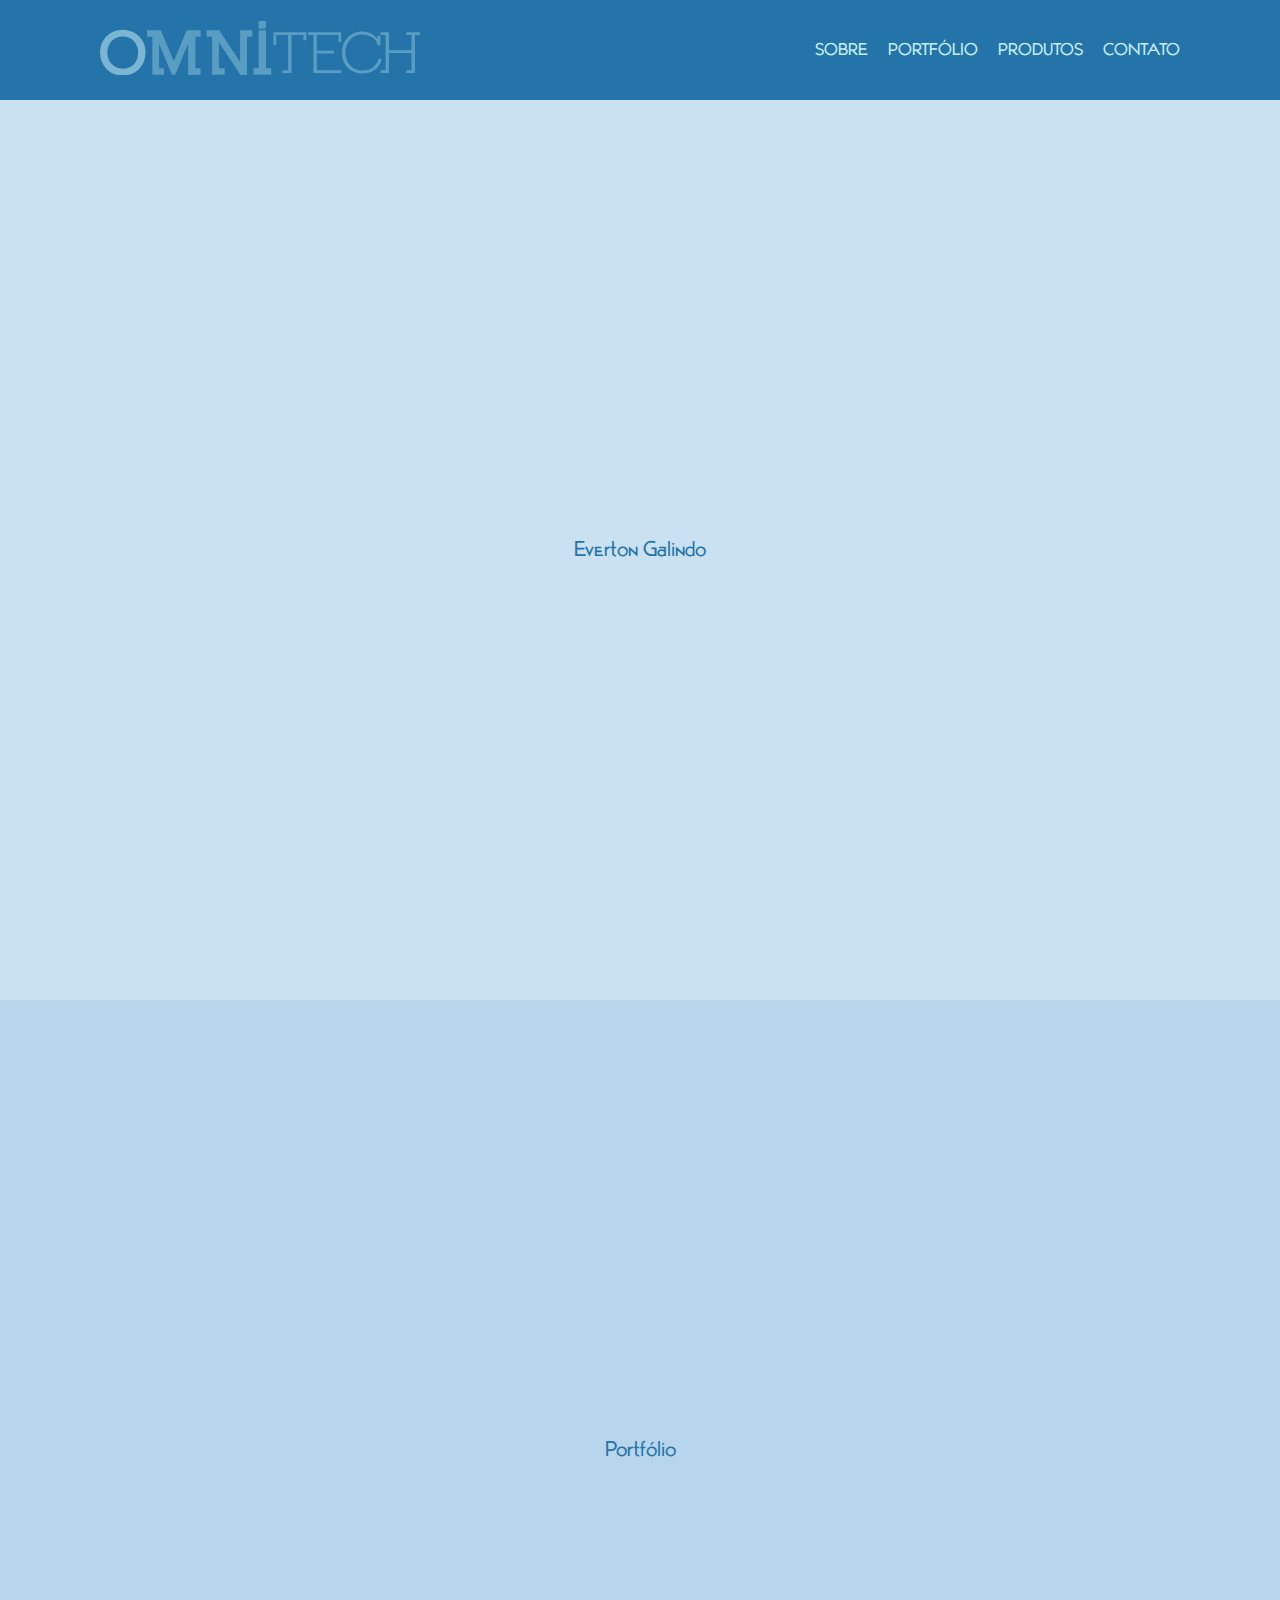
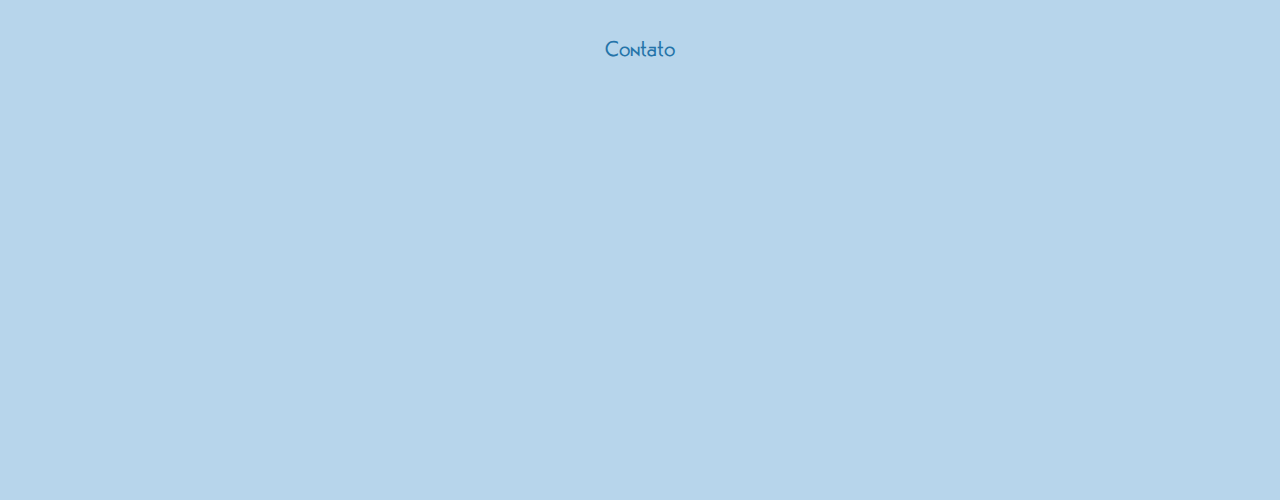
<file: HEADER ANIMADO/index.html>
<!DOCTYPE html>
<html lang="pt-br">
<head>
    <meta charset="utf-8">
    <meta name="viewport" content="width=device-width, initial-scale=1.0">
    <meta http-equiv="X-AU-Compatible" content="ie-edge">
    <link rel="stylesheet" href="assets/css/style.css">
    <title>Omnitech</title>
</head>
<body>
    <header class="max-header">
        <div class="container">
            <div class="logo max-logo">
                <svg xmlns="http://www.w3.org/2000/svg" viewBox="0 0 62.18 10.58">
   
                    <path d="M8.84 292.55q0-1.91-1.25-3.18-1.26-1.27-3.17-1.27-1.92 0-3.17 1.27T0 292.55q0 1.9 1.25 3.18Q2.5 297 4.42 297q1.91 0 3.17-1.27 1.25-1.27 1.25-3.18zm-1.42 0q0 1.37-.85 2.26-.84.87-2.15.87-1.3 0-2.15-.88-.85-.88-.85-2.25 0-1.38.85-2.25.85-.89 2.15-.89 1.31 0 2.15.88.85.9.85 2.26z"  transform="translate(0 -286.42)">
                        <animate
                            id="letterOAnimate"
                           attributeName="fill-opacity" 
                           from="0"
                           to="1"
                           dur="1s"
                           begin="0.2s"
                           fill="freeze"
                        />
                    </path>
                    <path d="M19.54 296.88v-1.27h-1v-6.12h1v-1.27h-2.7l-2.5 6.03-2.53-6.03H9.13v1.27h1.04v7.4h2.27v-1.28h-.96v-4.79l2.49 6.06h.63l2.52-6.05V296.9z"  transform="translate(0 -286.42)">
                        <animate
                        id="letterOAnimate"
                           attributeName="fill-opacity" 
                           from="0"
                           to="1"
                           dur="1s"
                           begin="letterOAnimate.begin + 0.2s"
                           fill="freeze"
                        />
                    </path>
                    <path d="M29.59 289.5v-1.28h-2.36v6.15q-.81-1.26-1.63-2.45l-1.17-1.75q-.59-.9-1.25-1.95H20.7v1.27h1.08v7.4h2.44v-1.28H23.1v-5.04l4.25 6.42h1.2v-7.5z"  transform="translate(0 -286.42)">
                        <animate
                        id="letterOAnimate"
                           attributeName="fill-opacity" 
                           from="0"
                           to="1"
                           dur="1s"
                           begin="letterOAnimate.begin + 0.2s"
                           fill="freeze"
                        />
                    </path>
                    <path d="M32.24 287.9v-1.48h-1.42v1.49zm1.03 8.98v-1.27h-1.02V288.22h-1.42v7.4h-1v1.26z"  transform="translate(0 -286.42)">
                        <animate
                        id="letterOAnimate"
                           attributeName="fill-opacity" 
                           from="0"
                           to="1"
                           dur="1s"
                           begin="letterOAnimate.begin + 0.2s"
                           fill="freeze"
                        />
                    </path>
                    <path d="M40.08 290.16v-1.56H33.7v2.5h.55v-1.98h2.31V296h-1.1v.52h1.76v-7.39h2.32v1.04z"  transform="translate(0 -286.42)">
                        <animate
                        id="letterOAnimate"
                           attributeName="fill-opacity" 
                           from="0"
                           to="1"
                           dur="1s"
                           begin="letterOAnimate.begin + 0.2s"
                           fill="freeze"
                        />
                    </path>
                    <path d="M46.87 296.51v-.52h-4.74v-3.27h3.33v-.52h-3.33v-3.08h4.2v1.4h.53v-1.92h-6.42v.52h1.03V296.51z"  transform="translate(0 -286.42)">
                        <animate
                        id="letterOAnimate"
                           attributeName="fill-opacity" 
                           from="0"
                           to="1"
                           dur="1s"
                           begin="letterOAnimate.begin + 0.2s"
                           fill="freeze"
                        />
                    </path>
                    <path d="m54.8 293.93-.55-.31q-.47 1.28-1.29 1.88-.8.56-1.91.56-1.48 0-2.41-1-.95-1-.95-2.51 0-1.54.94-2.53.92-.98 2.37-.98 1.02 0 1.9.56.84.53 1.04 1.53h.56v-1.83h-.55v.59q-.59-.76-1.37-1.08-.81-.34-1.56-.34-1.76 0-2.88 1.14-1.11 1.13-1.11 2.94 0 1.83 1.11 2.96 1.1 1.12 2.9 1.12 1.25 0 2.23-.63.97-.63 1.52-2.07z" transform="translate(0 -286.42)">
                        <animate
                        id="letterOAnimate"
                           attributeName="fill-opacity" 
                           from="0"
                           to="1"
                           dur="1s"
                           begin="letterOAnimate.begin + 0.2s"
                           fill="freeze"
                        />
                    </path>
                    <path d="M62.18 289.12v-.52H59.5v.52h1.04v3h-4.39v-3.52h-1.64v.52h.98V296h-.97v.52h1.63v-3.88h4.39v3.36h-1.03v.52h1.69V289.12z"  transform="translate(0 -286.42)">
                        <animate
                        id="letterOAnimate"
                           attributeName="fill-opacity" 
                           from="0"
                           to="1"
                           dur="1s"
                           begin="letterOAnimate.begin + 0.2s"
                           fill="freeze"
                        />
                    </path>
                
                </svg>
            </div>
            <div class="menu">
                <div class="hamburguer max-hamburguer "></div>
            </div>
            <nav class="nav-bar max-nav">
                <ul>
                    <li><a href="#sobre">Sobre</a></li>
                    <li><a href="#portfolio">Portfólio</a></li>
                    <li><a href="#produtor">Produtos</a></li>
                    <li><a href="#contato">Contato</a></li>
                </ul>
            </nav>
        </div>
    </header>
    <section class="ghost"></section>
    <main>
        <section id="sobre">Everton Galindo</section>
        <section id="portfolio">Portfólio</section>
        <section id="produtor">Produtos</section>
        <section id="contato">Contato</section>
    </main>
    <script type="text/javascript" src="assets/scripts/script.js"></script>
</body>


</html>
</file>
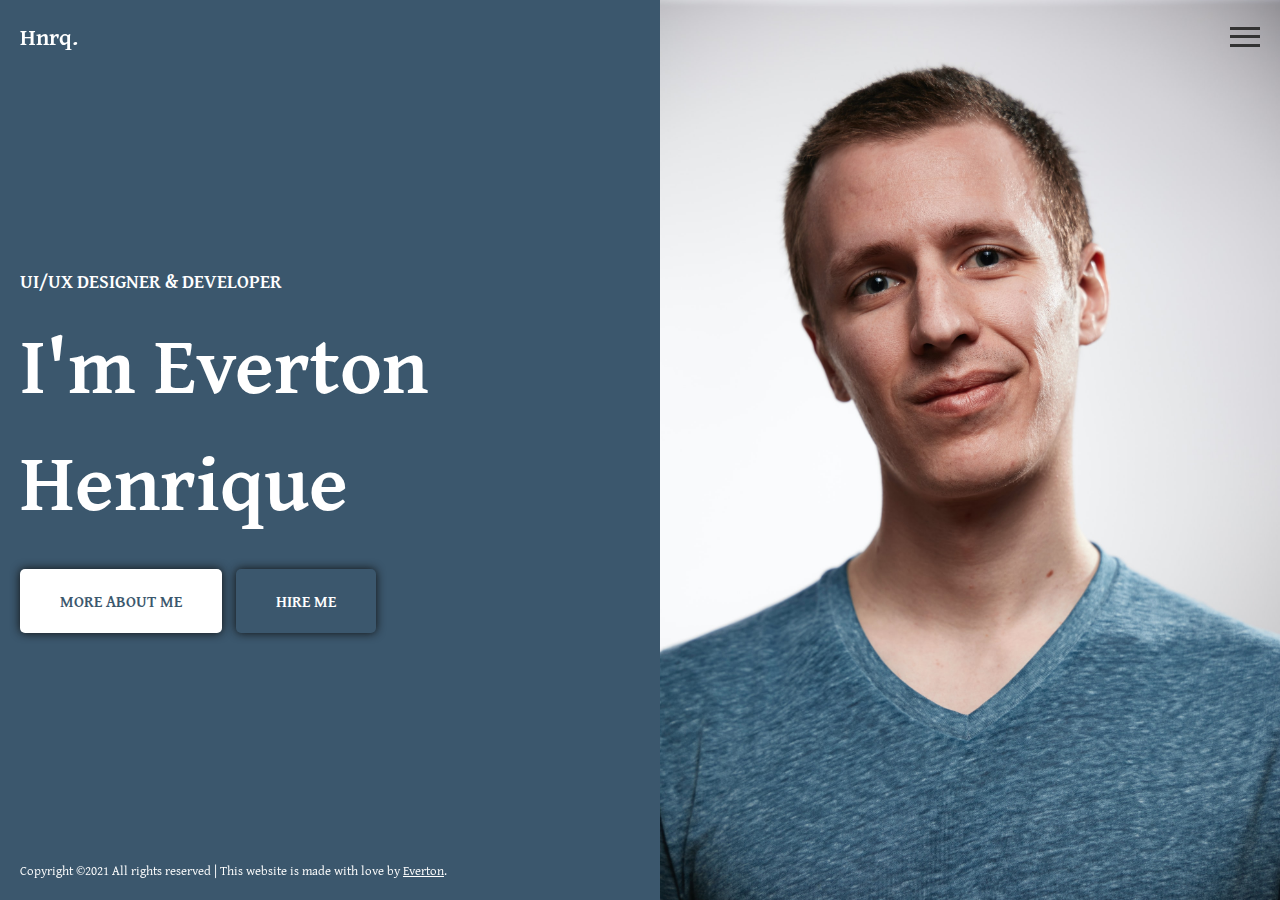
<file: Html-CSS3/index.html>
<!DOCTYPE html>
<html lang="en">
<head>
    <meta charset="UTF-8">
    <meta http-equiv="X-UA-Compatible" content="IE=edge">
    <meta name="viewport" content="width=device-width, initial-scale=1.0">
    <title>Everton Henrique</title>
    <link href="https://fonts.googleapis.com/css2?family=Gentium+Plus:wght@400;700&display=swap" rel="stylesheet">
    <link href="assets/css/style.css" rel="stylesheet" />
</head>
<body>
    <header>
        <div class="logo">Hnrq.</div>
        <div class="menu">
            <div class="menu-line"></div>
            <div class="menu-line"></div>
            <div class="menu-line"></div>
        </div>
    </header>
    <section class="container">
        <div class="leftside">
            <div class="info">
                <div class="profession">UI/UX Designer & Developer</div>
                <div class="name">I'm Everton Henrique</div>
                <div class="buttons">
                    <a href="">More About Me</a>
                    <a href="" class="light">Hire Me</a>
                </div>
            </div>
        </div>
        <div class="rightside"></div>
    </section>
    <footer>
        Copyright ©2021 All rights reserved | This website is made with love by <a href="#">Everton</a>.
    </footer>
</body>
</html>
</file>
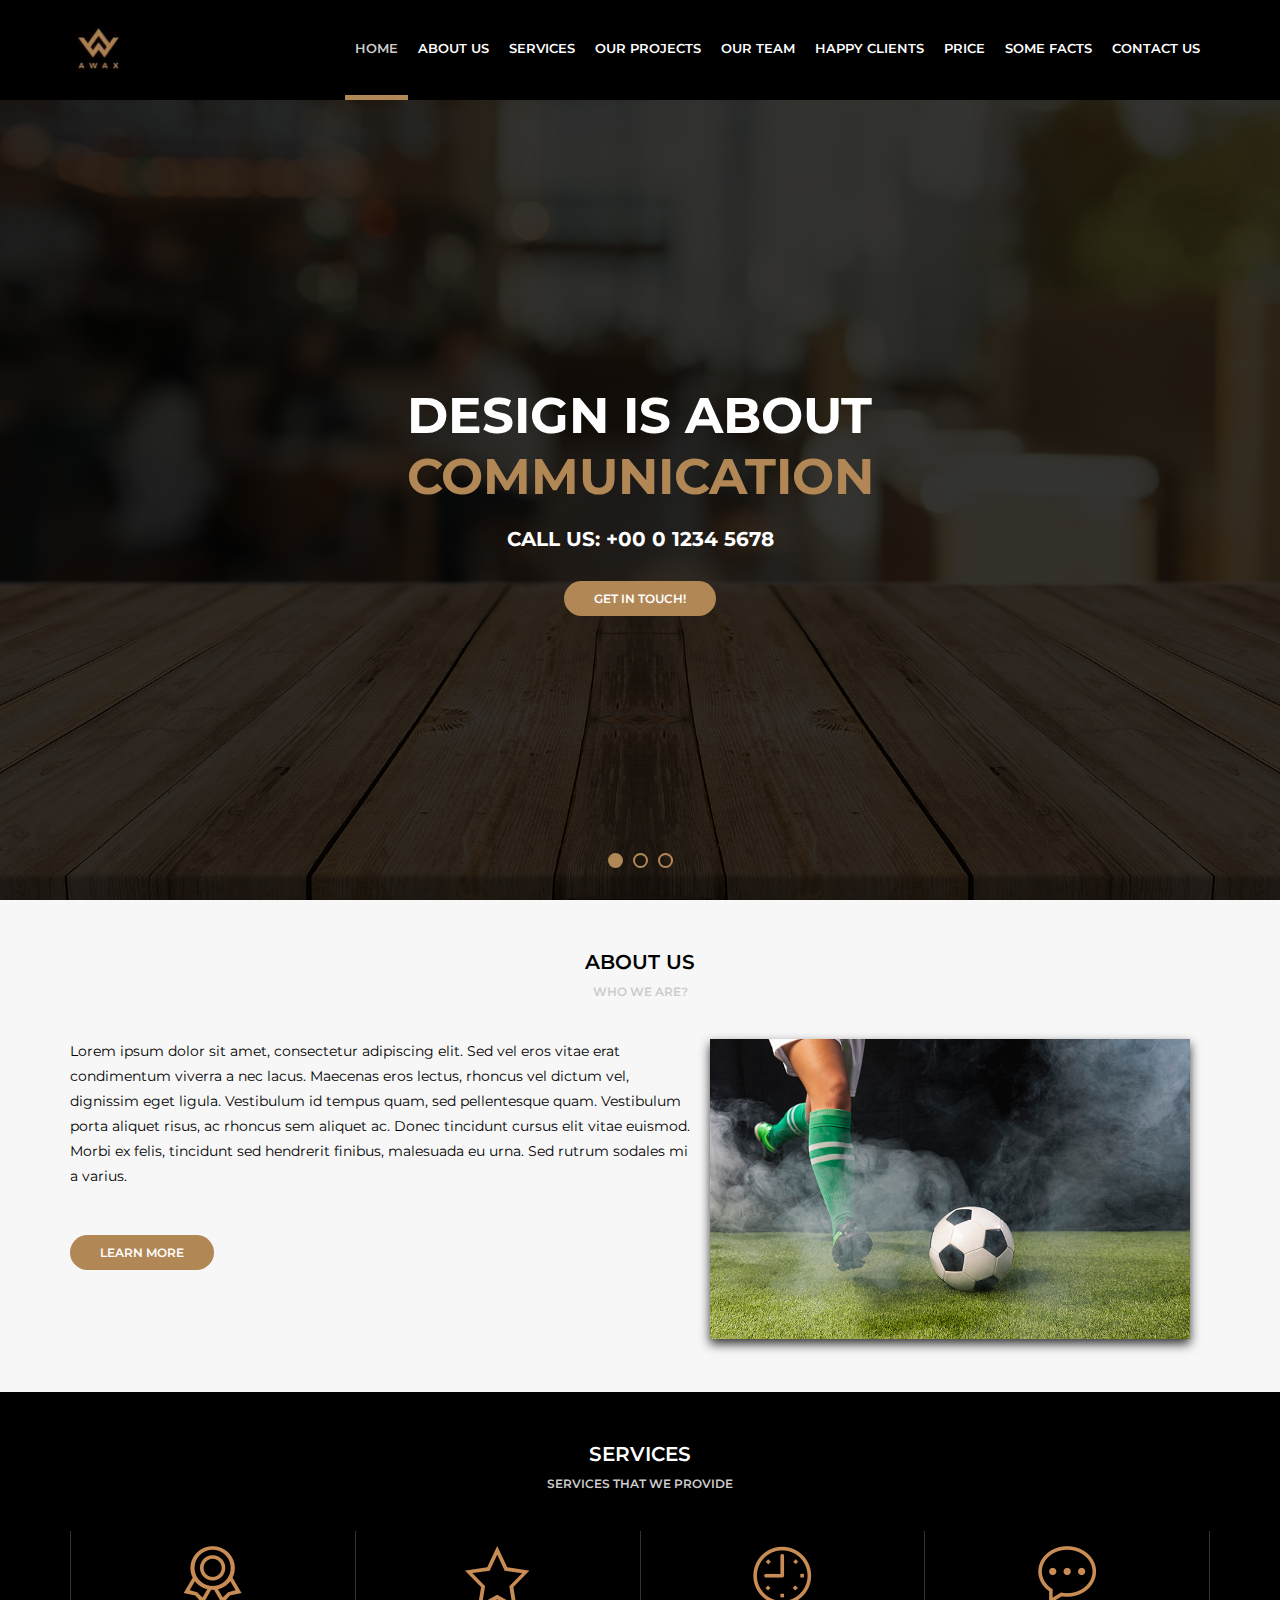
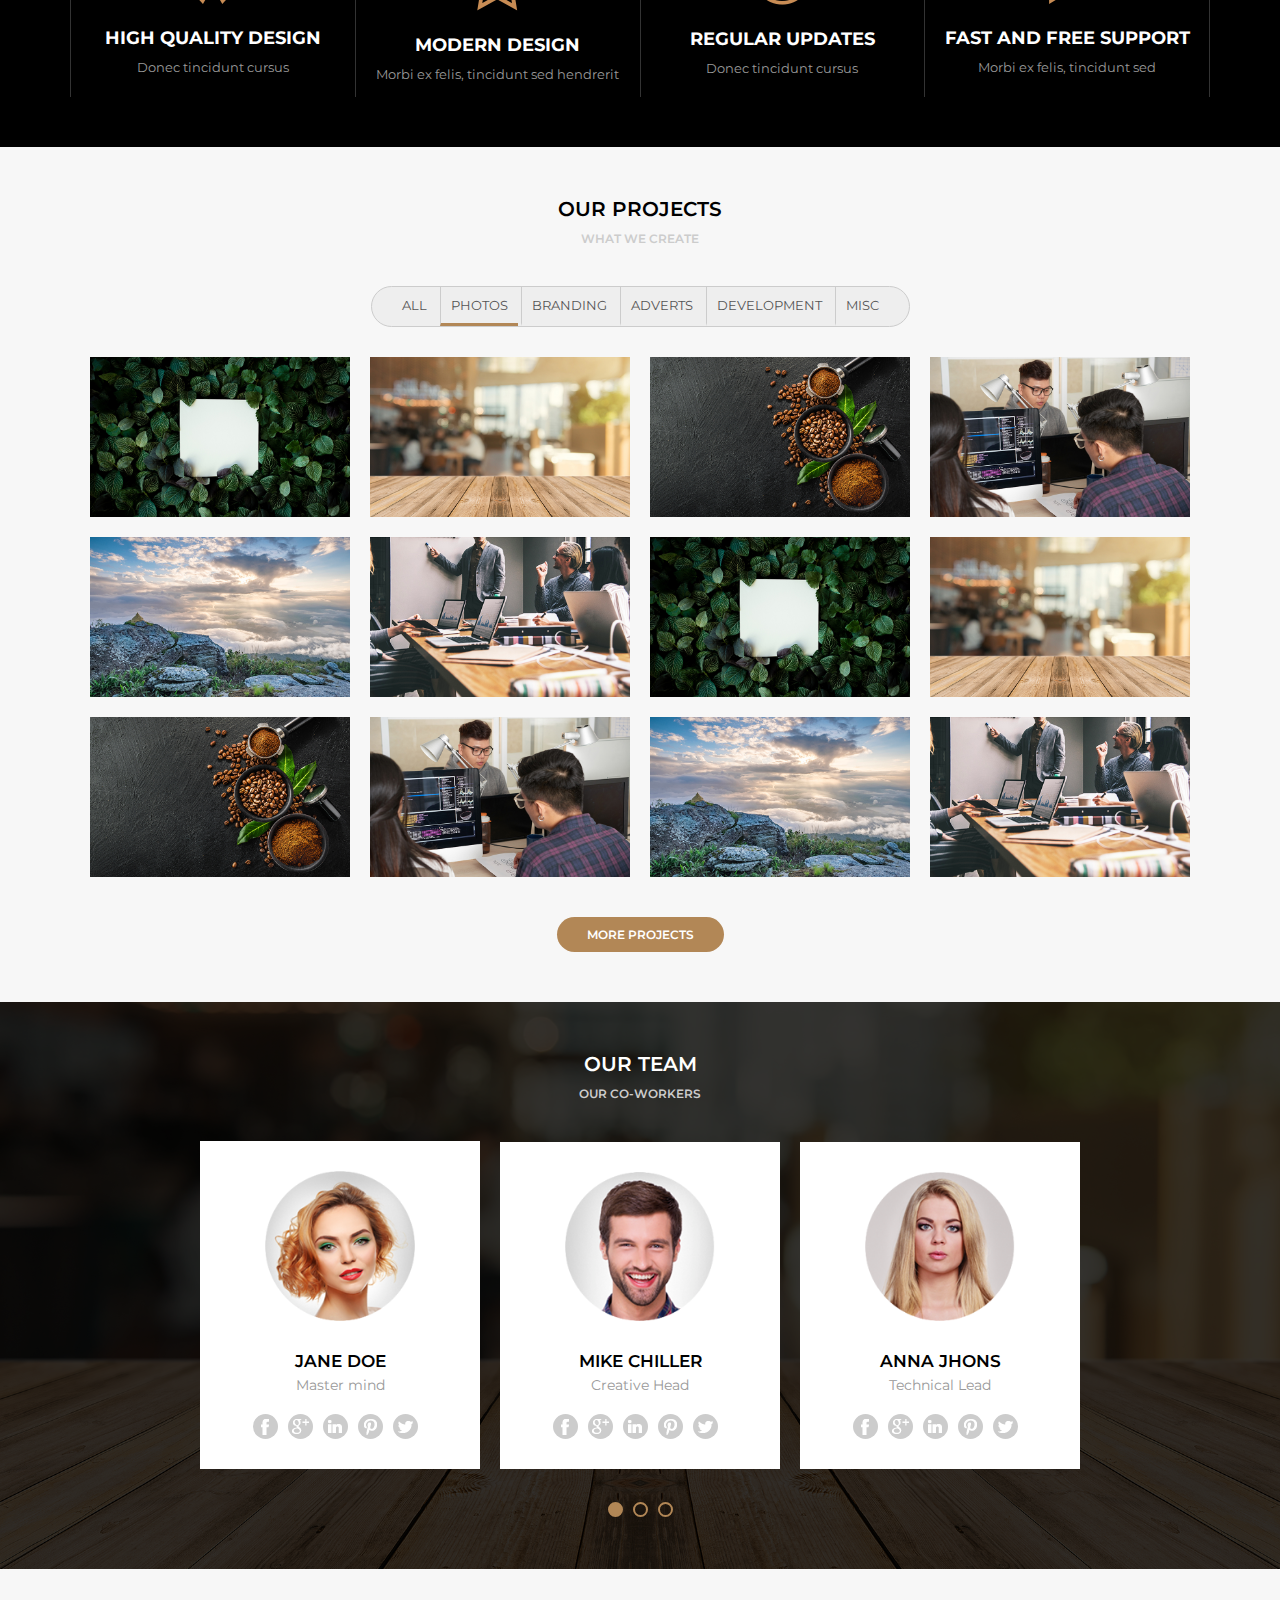
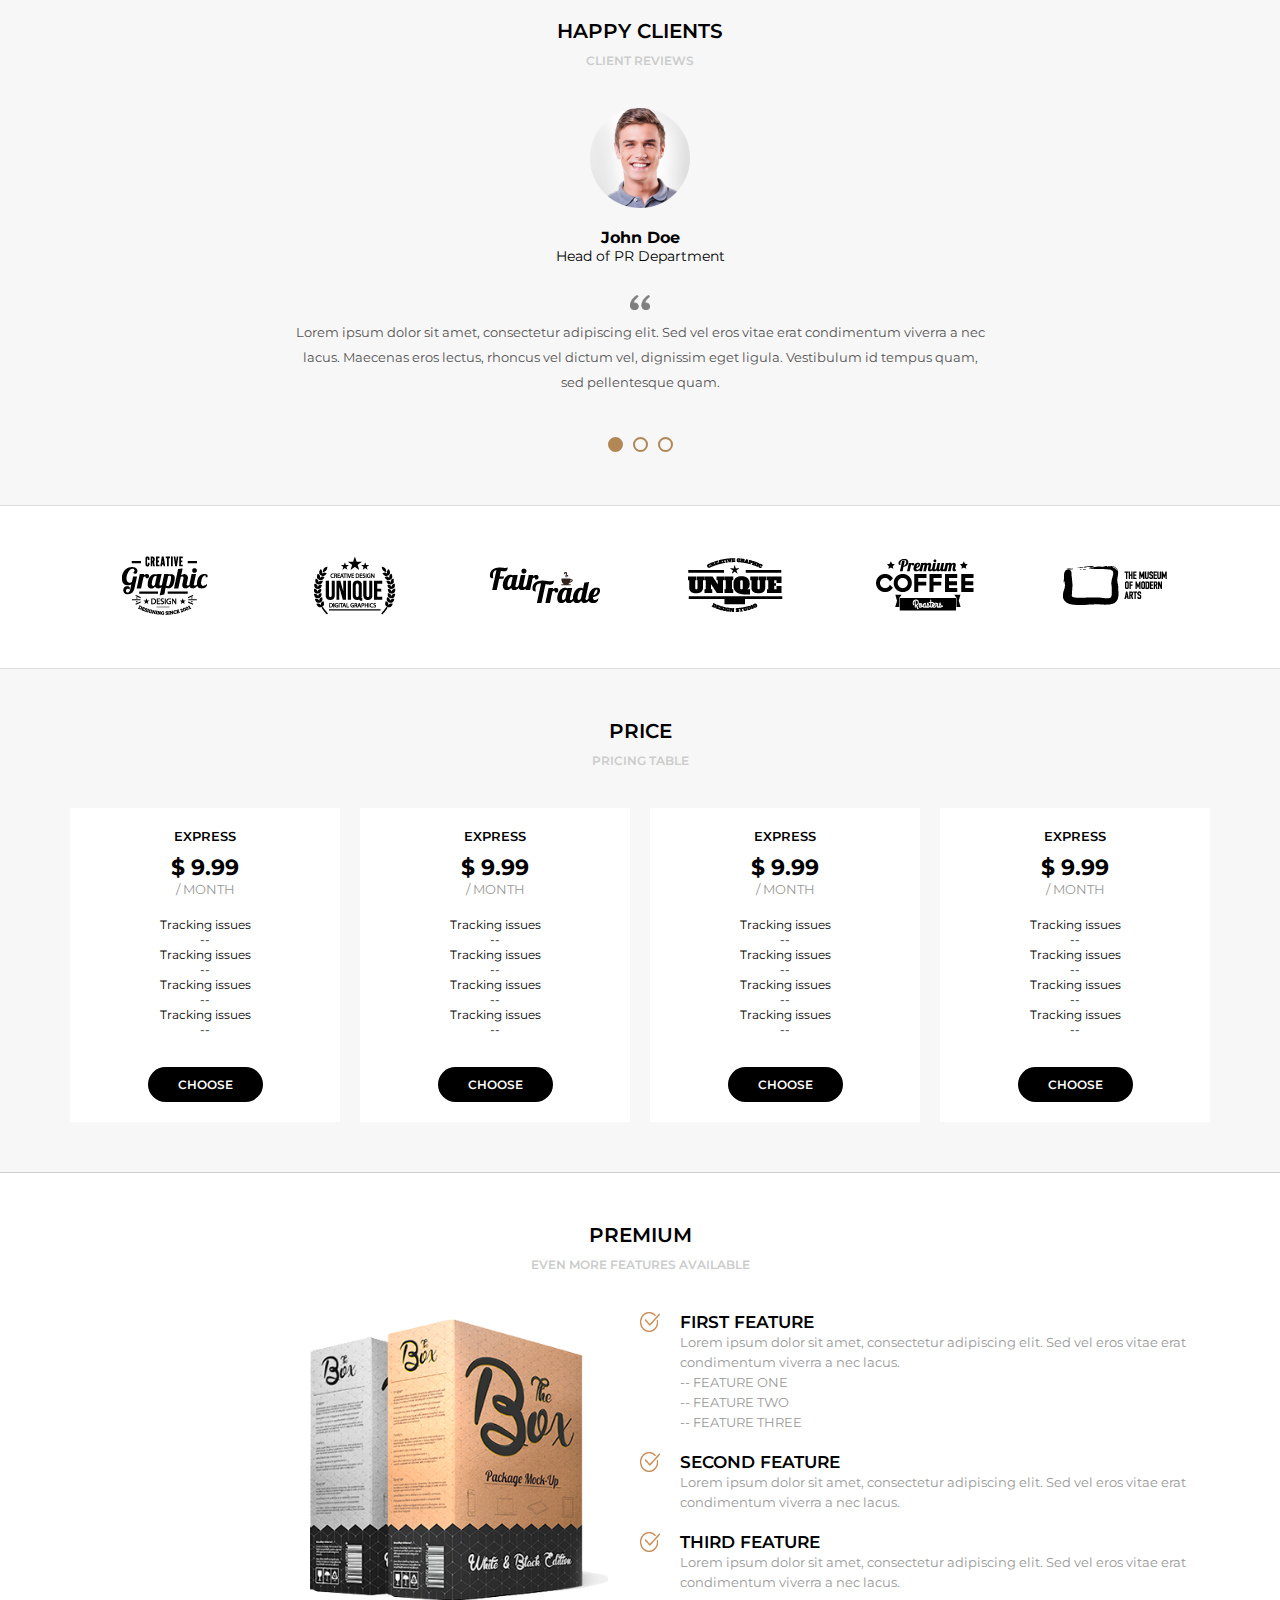
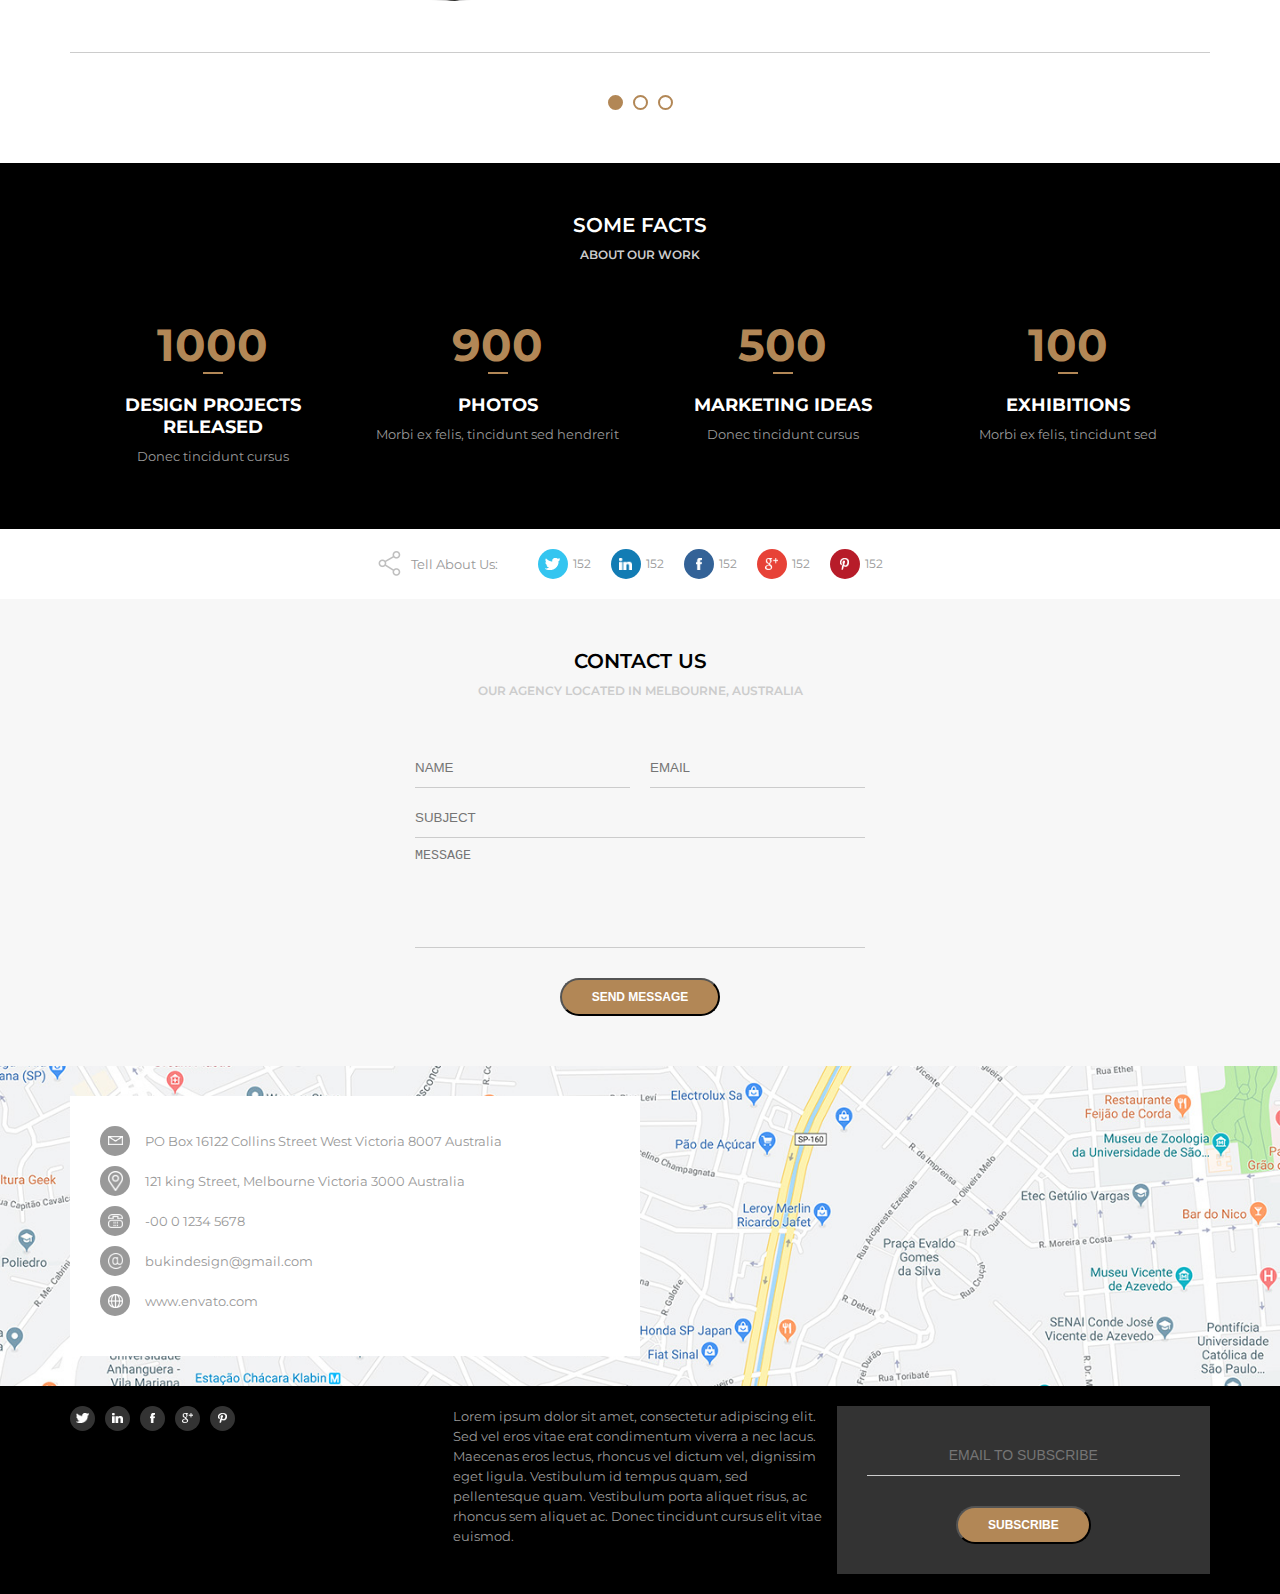
<file: Html-CSS3/projeto AWAX/home.html>
<!DOCTYPE html>
<html>
<head>
    <meta charset="UTF-8" />
    <title> Project - Awax</title>
    <meta name="viewport" content="width=device-width,minimum-scale=1,initial-scale=1" />
    <link href="https://fonts.googleapis.com/css?family=Montserrat:300,400,600,700&display=swap" rel="stylesheet" />
    <link rel="stylesheet" type="text/css" href="assets/css/style.css" />
</head>
<body>
<header>
    <div class="header">
        <div class="logo">
            <img src="assets/images/logo-awax.png" alt="">
        </div>
        <div class="menu">
            <img class="menu-opener" src="assets/images/menu.png" />
            <nav>
                <ul>
                    <li class="active"><a href="">Home</a></li>
                    <li><a href="">About us</a></li>
                    <li><a href="">Services</a></li>
                    <li><a href="">Our Projects</a></li>
                    <li><a href="">Our Team</a></li>
                    <li><a href="">Happy Clients</a></li>
                    <li><a href="">Price</a></li>
                    <li><a href="">Some Facts</a></li>
                    <li><a href="">Contact Us</a></li>
                </ul>
            </nav>
        </div>
    </div>
</header>
<main>
    <section class="banner">
        <div class="sliders" style="margin-left:0;">
            <div class="slide">
                <div class="slidearea">
                    <h1>Design is about<br/><span>Communication</span></h1>
                    <h2>Call Us: +00 0 1234 5678</h2>
                    <a href="" class="button">Get in touch!</a>
                </div>
            </div><div class="slide">
                <div class="slidearea">
                    <h1>Design is about<br/><span>Teste</span></h1>
                    <h2>Call Us: +00 0 1234 5678</h2>
                    <a href="" class="button">Get in touch!</a>
                </div>
            </div><div class="slide">
                <div class="slidearea">
                    <h1>Design is about<br/><span>Algo</span></h1>
                    <h2>Call Us: +00 0 1234 5678</h2>
                    <a href="" class="button">Get in touch!</a>
                </div>
            </div>
        </div>
        <div class="sliders-pointers">
            <div class="pointer active"></div>
            <div class="pointer"></div>
            <div class="pointer"></div>
        </div>
    </section>

    <section class="default light">
        <div class="section-title">About us</div>
        <div class="section-desc">Who we are?</div>
        <div class="section-body">
            <div class="section-aboutus">
                <div class="section-aboutus--left">
                    <p>Lorem ipsum dolor sit amet, consectetur adipiscing elit. Sed vel eros vitae erat condimentum viverra a nec lacus. Maecenas eros lectus, rhoncus vel dictum vel, dignissim eget ligula. Vestibulum id tempus quam, sed pellentesque quam. Vestibulum porta aliquet risus, ac rhoncus sem aliquet ac. Donec tincidunt cursus elit vitae euismod. Morbi ex felis, tincidunt sed hendrerit finibus, malesuada eu urna. Sed rutrum sodales mi a varius.</p>
                    <br/>
                    <a href="" class="button">Learn More</a>
                </div>
                <div class="section-aboutus--right">
                    <img src="media/foto9.jpg" />
                </div>
            </div>
        </div>
    </section>

    <section class="default dark">
        <div class="section-title">Services</div>
        <div class="section-desc">Services that we provide</div>
        <div class="section-body">
            <div class="section-services">
                <div class="section-service">
                    <img src="assets/images/medalha.png" />
                    <h4>High Quality Design</h4>
                    <p>Donec tincidunt cursus</p>
                </div>
                <div class="section-service">
                    <img src="assets/images/estrela.png" />
                    <h4>Modern Design</h4>
                    <p>Morbi ex felis, tincidunt sed hendrerit</p>
                </div>
                <div class="section-service">
                    <img src="assets/images/relogio.png" />
                    <h4>Regular Updates</h4>
                    <p>Donec tincidunt cursus</p>
                </div>
                <div class="section-service">
                    <img src="assets/images/balao.png" />
                    <h4>Fast and free support</h4>
                    <p>Morbi ex felis, tincidunt sed</p>
                </div>
            </div>
        </div>
    </section>

    <section class="default light">
        <div class="section-title">Our Projects</div>
        <div class="section-desc">What we create</div>
        <div class="section-body">
            <div class="section-projects">
                <div class="section-projects--filters">
                    <ul>
                        <li>All</li>
                        <li class="active">Photos</li>
                        <li>Branding</li>
                        <li>Adverts</li>
                        <li>Development</li>
                        <li>Misc</li>
                    </ul>
                </div>
                <div class="section-projects--photos">
                    <div class="section-projects--photo">
                        <div class="section-projects--photoarea">
                            <div class="section-projects--photoinfo">
                                <h5>ABOUT</h5>
                                <p>Vestibulum porta aliquet risus</p>
                            </div>
                            <img src="media/foto1.jpg" />
                        </div>
                    </div>
                    <div class="section-projects--photo">
                        <div class="section-projects--photoarea">
                            <div class="section-projects--photoinfo">
                                <h5>ABOUT</h5>
                                <p>Vestibulum porta aliquet risus</p>
                            </div>
                            <img src="media/foto2.jpg" />
                        </div>
                    </div>
                    <div class="section-projects--photo">
                        <div class="section-projects--photoarea">
                            <div class="section-projects--photoinfo">
                                <h5>ABOUT</h5>
                                <p>Vestibulum porta aliquet risus</p>
                            </div>
                            <img src="media/foto3.jpg" />
                        </div>
                    </div>
                    <div class="section-projects--photo">
                        <div class="section-projects--photoarea">
                            <div class="section-projects--photoinfo">
                                <h5>ABOUT</h5>
                                <p>Vestibulum porta aliquet risus</p>
                            </div>
                            <img src="media/foto4.jpg" />
                        </div>
                    </div>
                    <div class="section-projects--photo">
                        <div class="section-projects--photoarea">
                            <div class="section-projects--photoinfo">
                                <h5>ABOUT</h5>
                                <p>Vestibulum porta aliquet risus</p>
                            </div>
                            <img src="media/foto5.jpg" />
                        </div>
                    </div>
                    <div class="section-projects--photo">
                        <div class="section-projects--photoarea">
                            <div class="section-projects--photoinfo">
                                <h5>ABOUT</h5>
                                <p>Vestibulum porta aliquet risus</p>
                            </div>
                            <img src="media/foto6.jpg" />
                        </div>
                    </div>
                    <div class="section-projects--photo">
                        <div class="section-projects--photoarea">
                            <div class="section-projects--photoinfo">
                                <h5>ABOUT</h5>
                                <p>Vestibulum porta aliquet risus</p>
                            </div>
                            <img src="media/foto1.jpg" />
                        </div>
                    </div>
                    <div class="section-projects--photo">
                        <div class="section-projects--photoarea">
                            <div class="section-projects--photoinfo">
                                <h5>ABOUT</h5>
                                <p>Vestibulum porta aliquet risus</p>
                            </div>
                            <img src="media/foto2.jpg" />
                        </div>
                    </div>
                    <div class="section-projects--photo">
                        <div class="section-projects--photoarea">
                            <div class="section-projects--photoinfo">
                                <h5>ABOUT</h5>
                                <p>Vestibulum porta aliquet risus</p>
                            </div>
                            <img src="media/foto3.jpg" />
                        </div>
                    </div>
                    <div class="section-projects--photo">
                        <div class="section-projects--photoarea">
                            <div class="section-projects--photoinfo">
                                <h5>ABOUT</h5>
                                <p>Vestibulum porta aliquet risus</p>
                            </div>
                            <img src="media/foto4.jpg" />
                        </div>
                    </div>
                    <div class="section-projects--photo">
                        <div class="section-projects--photoarea">
                            <div class="section-projects--photoinfo">
                                <h5>ABOUT</h5>
                                <p>Vestibulum porta aliquet risus</p>
                            </div>
                            <img src="media/foto5.jpg" />
                        </div>
                    </div>
                    <div class="section-projects--photo">
                        <div class="section-projects--photoarea">
                            <div class="section-projects--photoinfo">
                                <h5>ABOUT</h5>
                                <p>Vestibulum porta aliquet risus</p>
                            </div>
                            <img src="media/foto6.jpg" />
                        </div>
                    </div>
                </div>

                <a href="" class="button">More Projects</a>
            </div>
        </div>
    </section>

    <section class="default dark bg-team">
        <div class="section-team-area">
            <div class="section-title">Our Team</div>
            <div class="section-desc">Our Co-Workers</div>
            <div class="section-body">
                <div class="section-team">
                    <div class="sliders" style="margin-left:0;">
                        <div class="slide">
                            <div class="slidearea">
                                <img class="section-team--avatar" src="media/mulher1.png" />
                                <div class="section-team--name">Jane Doe</div>
                                <div class="section-team--role">Master mind</div>
                                <div class="section-team--social">
                                        <a href=""><img src="assets/images/facebook.png" /></a>
                                        <a href=""><img src="assets/images/googleplus.png" /></a>
                                        <a href=""><img src="assets/images/linkedin.png" /></a>
                                        <a href=""><img src="assets/images/pinterest.png" /></a>
                                        <a href=""><img src="assets/images/twitter.png" /></a>
                                </div>
                            </div>
                        </div><div class="slide">
                            <div class="slidearea">
                                <img class="section-team--avatar" src="media/homem1.png" />
                                <div class="section-team--name">Mike Chiller</div>
                                <div class="section-team--role">Creative Head</div>
                                <div class="section-team--social">
                                        <a href=""><img src="assets/images/facebook.png" /></a>
                                        <a href=""><img src="assets/images/googleplus.png" /></a>
                                        <a href=""><img src="assets/images/linkedin.png" /></a>
                                        <a href=""><img src="assets/images/pinterest.png" /></a>
                                        <a href=""><img src="assets/images/twitter.png" /></a>
                                </div>
                            </div>
                        </div><div class="slide">
                            <div class="slidearea">
                                <img class="section-team--avatar" src="media/mulher2.png" />
                                <div class="section-team--name">Anna Jhons</div>
                                <div class="section-team--role">Technical Lead</div>
                                <div class="section-team--social">
                                        <a href=""><img src="assets/images/facebook.png" /></a>
                                        <a href=""><img src="assets/images/googleplus.png" /></a>
                                        <a href=""><img src="assets/images/linkedin.png" /></a>
                                        <a href=""><img src="assets/images/pinterest.png" /></a>
                                        <a href=""><img src="assets/images/twitter.png" /></a>
                                </div>
                            </div>
                        </div><div class="slide">
                            <div class="slidearea">
                                <img class="section-team--avatar" src="media/mulher1.png" />
                                <div class="section-team--name">Jane Doe</div>
                                <div class="section-team--role">Master mind</div>
                                <div class="section-team--social">
                                        <a href=""><img src="assets/images/facebook.png" /></a>
                                        <a href=""><img src="assets/images/googleplus.png" /></a>
                                        <a href=""><img src="assets/images/linkedin.png" /></a>
                                        <a href=""><img src="assets/images/pinterest.png" /></a>
                                        <a href=""><img src="assets/images/twitter.png" /></a>
                                </div>
                            </div>
                        </div>
                    </div>
                </div>
                <div class="sliders-pointers">
                    <div class="pointer active"></div>
                    <div class="pointer"></div>
                    <div class="pointer"></div>
                </div>
            </div>
        </div>
    </section>

    <section class="default light testimonials">
        <div class="section-title">Happy Clients</div>
        <div class="section-desc">Client Reviews</div>
        <div class="section-body">
            <div class="section-testimonials">
                <div class="sliders" style="margin-left:0;">
                    <div class="slide">
                        <div class="slidearea">
                            <img class="section-testimonials--avatar" src="media/homem2.png" />
                            <div class="section-testimonials--name">John Doe</div>
                            <div class="section-testimonials--role">Head of PR Department</div>
                            <img class="section-testimonials--quoteimg" src="assets/images/quote.png" />
                            <div class="section-testimonials--quote">Lorem ipsum dolor sit amet, consectetur adipiscing elit. Sed vel eros vitae erat condimentum viverra a nec lacus. Maecenas eros lectus, rhoncus vel dictum vel, dignissim eget ligula. Vestibulum id tempus quam, sed pellentesque quam.</div>
                        </div>
                    </div><div class="slide">
                        <div class="slidearea">
                            <img class="section-testimonials--avatar" src="media/homem2.png" />
                            <div class="section-testimonials--name">John Doe</div>
                            <div class="section-testimonials--role">Head of PR Department</div>
                            <img class="section-testimonials--quoteimg" src="assets/images/quote.png" />
                            <div class="section-testimonials--quote">Lorem ipsum dolor sit amet, consectetur adipiscing elit. Sed vel eros vitae erat condimentum viverra a nec lacus. Maecenas eros lectus, rhoncus vel dictum vel, dignissim eget ligula. Vestibulum id tempus quam, sed pellentesque quam.</div>
                        </div>
                    </div><div class="slide">
                        <div class="slidearea">
                            <img class="section-testimonials--avatar" src="media/homem2.png" />
                            <div class="section-testimonials--name">John Doe</div>
                            <div class="section-testimonials--role">Head of PR Department</div>
                            <img class="section-testimonials--quoteimg" src="assets/images/quote.png" />
                            <div class="section-testimonials--quote">Lorem ipsum dolor sit amet, consectetur adipiscing elit. Sed vel eros vitae erat condimentum viverra a nec lacus. Maecenas eros lectus, rhoncus vel dictum vel, dignissim eget ligula. Vestibulum id tempus quam, sed pellentesque quam.</div>
                        </div>
                    </div>
                </div>
                <div class="sliders-pointers">
                    <div class="pointer active"></div>
                    <div class="pointer"></div>
                    <div class="pointer"></div>
                </div>
            </div>
        </div>
    </section>

    <section class="default section-companies">
        <div class="section-body">
            <div class="section-companies--area">
                <div class="section-company">
                    <img src="media/empresa1.png" />
                </div>
                <div class="section-company">
                    <img src="media/empresa2.png" />
                </div>
                <div class="section-company">
                    <img src="media/empresa3.png" />
                </div>
                <div class="section-company">
                    <img src="media/empresa4.png" />
                </div>
                <div class="section-company">
                    <img src="media/empresa5.png" />
                </div>
                <div class="section-company">
                    <img src="media/empresa6.png" />
                </div>
            </div>
        </div>
    </section>

    <section class="default light">
        <div class="section-title">Price</div>
        <div class="section-desc">Pricing Table</div>
        <div class="section-body">
            <div class="section-price">
                    <div class="section-price--item">
                        <div class="section-price--item-name">Express</div>
                        <div class="section-price--item-money">$ 9.99</div>
                        <div class="section-price--item-period">/ month</div>
                        <div class="section-price--item-point">Tracking issues<br/>--</div>
                        <div class="section-price--item-point">Tracking issues<br/>--</div>
                        <div class="section-price--item-point">Tracking issues<br/>--</div>
                        <div class="section-price--item-point">Tracking issues<br/>--</div>
                        <a href="" class="button button--dark">Choose</a>
                    </div>
                    <div class="section-price--item">
                        <div class="section-price--item-name">Express</div>
                        <div class="section-price--item-money">$ 9.99</div>
                        <div class="section-price--item-period">/ month</div>
                        <div class="section-price--item-point">Tracking issues<br/>--</div>
                        <div class="section-price--item-point">Tracking issues<br/>--</div>
                        <div class="section-price--item-point">Tracking issues<br/>--</div>
                        <div class="section-price--item-point">Tracking issues<br/>--</div>
                        <a href="" class="button button--dark">Choose</a>
                    </div>
                    <div class="section-price--item">
                        <div class="section-price--item-name">Express</div>
                        <div class="section-price--item-money">$ 9.99</div>
                        <div class="section-price--item-period">/ month</div>
                        <div class="section-price--item-point">Tracking issues<br/>--</div>
                        <div class="section-price--item-point">Tracking issues<br/>--</div>
                        <div class="section-price--item-point">Tracking issues<br/>--</div>
                        <div class="section-price--item-point">Tracking issues<br/>--</div>
                        <a href="" class="button button--dark">Choose</a>
                    </div>
                    <div class="section-price--item">
                        <div class="section-price--item-name">Express</div>
                        <div class="section-price--item-money">$ 9.99</div>
                        <div class="section-price--item-period">/ month</div>
                        <div class="section-price--item-point">Tracking issues<br/>--</div>
                        <div class="section-price--item-point">Tracking issues<br/>--</div>
                        <div class="section-price--item-point">Tracking issues<br/>--</div>
                        <div class="section-price--item-point">Tracking issues<br/>--</div>
                        <a href="" class="button button--dark">Choose</a>
                    </div>
            </div>
        </div>
    </section>

    <section class="default light premium">
        <div class="section-title">Premium</div>
        <div class="section-desc">Even More Features Available</div>
        <div class="section-body">
            <div class="section-premium">
                <div class="sliders" style="margin-left:0;">
                    <div class="slide">
                        <div class="slidearea">
                            <div class="section-premium--left">
                                <img src="media/livros.png" />
                            </div>
                            <div class="section-premium--right">
                                    <div class="section-premium--item">
                                        <img src="assets/images/check.png" />
                                        <div>
                                            <h4>FIRST FEATURE</h4>
                                            Lorem ipsum dolor sit amet, consectetur adipiscing elit. Sed vel eros vitae erat condimentum viverra a nec lacus.<br/>
                                            -- FEATURE ONE<br/>
                                            -- FEATURE TWO<br/>
                                            -- FEATURE THREE
                                        </div>
                                    </div>
                                    <div class="section-premium--item">
                                        <img src="assets/images/check.png" />
                                        <div>
                                            <h4>SECOND FEATURE</h4>
                                            Lorem ipsum dolor sit amet, consectetur adipiscing elit. Sed vel eros vitae erat condimentum viverra a nec lacus.
                                        </div>
                                    </div>
                                    <div class="section-premium--item">
                                        <img src="assets/images/check.png" />
                                        <div>
                                            <h4>THIRD FEATURE</h4>
                                            Lorem ipsum dolor sit amet, consectetur adipiscing elit. Sed vel eros vitae erat condimentum viverra a nec lacus.
                                        </div>
                                    </div>
                            </div>
                        </div>
                    </div><div class="slide">
                        <div class="slidearea">
                            ...
                        </div>
                    </div><div class="slide">
                        <div class="slidearea">
                            ...
                        </div>
                    </div>
                </div>
                <div class="sliders-pointers">
                    <div class="pointer active"></div>
                    <div class="pointer"></div>
                    <div class="pointer"></div>
                </div>
            </div>
        </div>
    </section>

    <section class="default dark">
        <div class="section-title">Some Facts</div>
        <div class="section-desc">About our work</div>
        <div class="section-body">
            <div class="section-facts">
                <div class="section-fact">
                    <h3>1000</h3>
                    <div class="section-fact-line"></div>
                    <h4>Design Projects Released</h4>
                    <p>Donec tincidunt cursus</p>
                </div>
                <div class="section-fact">
                    <h3>900</h3>
                    <div class="section-fact-line"></div>
                    <h4>Photos</h4>
                    <p>Morbi ex felis, tincidunt sed hendrerit</p>
                </div>
                <div class="section-fact">
                    <h3>500</h3>
                    <div class="section-fact-line"></div>
                    <h4>Marketing Ideas</h4>
                    <p>Donec tincidunt cursus</p>
                </div>
                <div class="section-fact">
                    <h3>100</h3>
                    <div class="section-fact-line"></div>
                    <h4>Exhibitions</h4>
                    <p>Morbi ex felis, tincidunt sed</p>
                </div>
            </div>
        </div>
    </section>

    <section class="section-share">
        <div class="section-share--legend">
            <img src="assets/images/share.png" />
            Tell About Us:
        </div>
        <div class="section-share--item">
            <div class="section-share--icon twitter">
                <img src="assets/images/twitter.png" />
            </div>
            152
        </div>
        <div class="section-share--item">
            <div class="section-share--icon linkedin">
                <img src="assets/images/linkedin.png" />
            </div>
            152
        </div>
        <div class="section-share--item">
            <div class="section-share--icon facebook">
                <img src="assets/images/facebook.png" />
            </div>
            152
        </div>
        <div class="section-share--item">
            <div class="section-share--icon googleplus">
                <img src="assets/images/googleplus.png" />
            </div>
            152
        </div>
        <div class="section-share--item">
            <div class="section-share--icon pinterest">
                <img src="assets/images/pinterest.png" />
            </div>
            152
        </div>
    </section>

    <section class="default light">
        <div class="section-title">Contact Us</div>
        <div class="section-desc">Our Agency Located in Melbourne, Australia</div>
        <div class="section-body">
            <div class="section-contact">
                <form method="POST">
                    <div class="section-contact--split">
                        <input type="text" name="name" placeholder="NAME" />
                        <input type="text" name="name" placeholder="EMAIL" />
                    </div>
                    <input type="text" name="name" placeholder="SUBJECT" />
                    <textarea name="message" placeholder="MESSAGE"></textarea>
                    <input type="submit" value="Send Message" class="button" />
                </form>
            </div>
        </div>
    </section>

    <section class="section-map">
        <div class="section-map--area">
            <div class="section-map--info">
                    <div class="section-map--info-item">
                        <div class="section-map--info-item-img">
                            <img src="assets/images/carta.png" />
                        </div>
                        PO Box 16122 Collins Street West Victoria 8007 Australia
                    </div>
                    <div class="section-map--info-item">
                        <div class="section-map--info-item-img">
                            <img src="assets/images/localizacao.png" />
                        </div>
                        121 king Street, Melbourne Victoria 3000 Australia
                    </div>
                    <div class="section-map--info-item">
                        <div class="section-map--info-item-img">
                            <img src="assets/images/telefone.png" />
                        </div>
                        -00 0 1234 5678
                    </div>
                    <div class="section-map--info-item">
                        <div class="section-map--info-item-img">
                            <img src="assets/images/arroba.png" />
                        </div>
                        bukindesign@gmail.com
                    </div>
                    <div class="section-map--info-item">
                        <div class="section-map--info-item-img">
                            <img src="assets/images/web.png" />
                        </div>
                        www.envato.com
                    </div>
            </div>
        </div>
    </section>


</main>
<footer>
    <div class="footer--area">
        <div class="footer--item area1">
            <div class="footer-social">
                <a href=""><img src="assets/images/twitter.png" /></a>
                <a href=""><img src="assets/images/linkedin.png" /></a>
                <a href=""><img src="assets/images/facebook.png" /></a>
                <a href=""><img src="assets/images/googleplus.png" /></a>
                <a href=""><img src="assets/images/pinterest.png" /></a>
            </div>
        </div>
        <div class="footer--item area2">
                Lorem ipsum dolor sit amet, consectetur adipiscing elit. Sed vel eros vitae erat condimentum viverra a nec lacus. Maecenas eros lectus, rhoncus vel dictum vel, dignissim eget ligula. Vestibulum id tempus quam, sed pellentesque quam. Vestibulum porta aliquet risus, ac rhoncus sem aliquet ac. Donec tincidunt cursus elit vitae euismod.
        </div>
        <div class="footer--item area3">
            <form method="POST">
                <input type="email" name="email" placeholder="EMAIL TO SUBSCRIBE" />
                <button class="button">Subscribe</button>
            </form>
        </div>
    </div>
</footer>
</body>
</html>
</file>
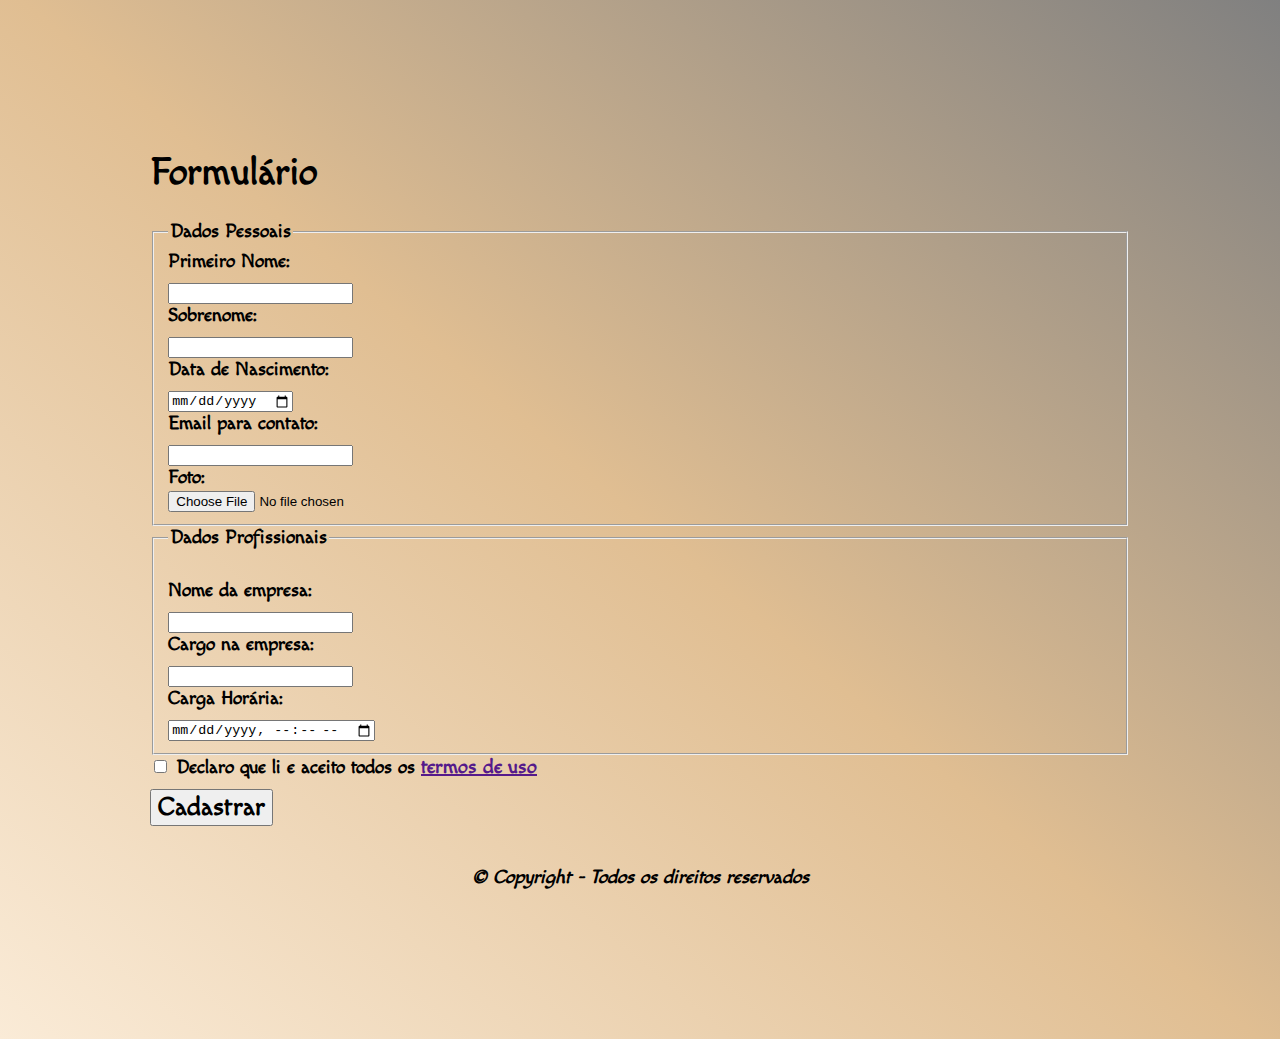
<file: Html-CSS3/testes/teste.html>
<!DOCTYPE html>
<html lang="en">
<head>
    <meta charset="UTF-8">
    <meta http-equiv="X-UA-Compatible" content="IE=edge">
    <meta name="viewport" content="width=device-width, initial-scale=1.0">
    <title>Página de Cadastro</title>
    <link rel="stylesheet" href="estilo.css">
    <link rel="preconnect" href="https://fonts.googleapis.com">
    <link rel="preconnect" href="https://fonts.gstatic.com" crossorigin>
    <link href="https://fonts.googleapis.com/css2?family=Macondo&display=swap" rel="stylesheet">
</head>
<body>

                    <h1>Formulário</h1>
    <form>
        <input type="hidden" name="country" value="BR" />
        <fieldset>
             <legend>Dados Pessoais</legend>
         <label for="">                                       
             Primeiro Nome: <br>
             <input class="c1" type="text" name="name" required >
         </label>
        
         <label for=""> <br>
             Sobrenome: <br>
             <input class="c1" type="text" name="lastname" required>
         </label> <br>
         <label for="">
             Data de Nascimento: <br>
             <input class="c1" type="date" required>
         </label> <br>
         <label for="">
            Email para contato: <br>
            <input class="c1" type="email" name="" id="" required pattern="(^[a-zA-Z0-9 _-]+[a-zA-Z0-9-14]\-[a-zA-Z0-9-.]+$)">
         </label> <br>
         <label for="">
                Foto: <br>
                <input type="file" name="" id="">
         </label>
     </fieldset>
         
    <fieldset>
             <legend>Dados Profissionais</legend>
         <label for=""> <br>
             Nome da empresa: <br>
             <input class="c1" type="text" name="company-name" required >
         </label>
         <label for=""> <br>
             Cargo na empresa: <br>
             <input class="c1" type="text" name="job-company" required >
         </label><br>
         <label for="">
             Carga Horária: <br>
             <input class="c1" type="datetime-local" name="" id="">
         </label>
    </fieldset>
        <input class="check" type="checkbox" name="" id=""> Declaro que li e aceito todos os <a href="">termos de uso</a> <br>
        <button  class="c1" >Cadastrar</button>
     </form>
     
<footer class="footer_copy">
    <address> © Copyright - Todos os direitos reservados</address>

</footer>












</body>
</html>
</file>
<file: HEADER ANIMADO/assets/css/style.css>
@font-face {
    font-family: "TaxiDriver";
    src: url(../fonts/taxidriver/TaxiDriver.ttf);
}
* {
    margin: 0;
    padding: 0;
    box-sizing: border-box;
}
li {
    list-style: none;
}
a {
    text-decoration: none;
}
header {
    position: fixed;
    width: 100%;
    z-index: 1;
    font-size: 16px;
    transition: all 0.4s ease-out;
    
}
.max-header{
    background-color: #2574a9;
    height: 100px;
    
}
.min-header{
    background-color: #c5eff7;
    height: 80px;
}
.container {
    max-width: 1200px;
    height: 100%;
    margin: 0 auto;
    padding: 0 60px;
    display: grid;
    grid-template-areas: 
        "lgo ... nav";
    grid-template-columns:auto 1fr auto;
    align-content: center;
} 
.logo{
    grid-area: lgo;
}
.logo svg {
	fill-opacity: 0;
    transition: all 0.4s ease-out;
}
.max-logo svg {
    width: 320px;
	fill: #c5eff7;
}
.min-logo svg {
    width: 280px;
	fill: #2574a9;
}
.nav-bar{
    display: grid;
    align-content: center;
    grid-area: nav;
    
}
.nav-bar a{
	position: relative;
    font-family: "TaxiDriver";
    font-size: 1em;
    text-transform: uppercase;
    transition: all 0.4s ease-out;
}  
.nav-bar a::before {
	position: absolute;
	top: -10px;
	left: 0;
	content: "";
	width: 100%;
	height: 2px;
	background-color: currentColor;
	transform-origin: right;
	transform: scaleX(0);
	transition: all 0.2s ease-out;
} 
.nav-bar a:hover::before {
	transform: scaleX(1);
}
.nav-bar a::after {
	position: absolute;
	bottom: -10px;
	left: 0;
	content: "";
	width: 100%;
	height: 2px;
	background-color: currentColor;
	transform-origin: left;
	transform: scaleX(0);
	transition: all 0.2s ease-out;
} 
.nav-bar a:hover::after {
	transform: scaleX(1);
}

.max-nav a {
    font-size: 1em;
    color: #c5eff7;
}
.min-nav a {
    font-size: 0.875em;
    color: #2574a9;
}
.nav-bar ul{
    display: grid;
    grid-auto-flow: column;
    grid-gap: 20px;
}
.ghost{
    width: 100%;
    height: 100px;
    background-color: #cae1f1;
}
main{
    font-size: 20px;
}
main section{
    display: grid;
    justify-content: center;
    align-content: center;
    font-size: 1em;
    font-family: "TaxiDriver";
    color: #2574a9;
}
main section:nth-child(odd) {
    height: 100vh;
    background-color: #cae1f1;
}
main section:nth-child(even) {
    height: 100vh;
    background-color: #b7d5eb; ;
}


@media (max-width: 768px) {
	.container {
		position: relative;
		padding: 0 20px;
		grid-template-areas: 
			"lgo ... mnu";
	} 
	.max-logo svg {
		width: 220px;
	}
	.min-logo svg {
		width: 180px;
	}
	.max-header {
		height: 80px;
		
	}
	.min-header {
		height: 60px;
	}
	.menu {
		grid-area: mnu;
		display: grid;
		align-items: center;
	}
	.hamburguer {
		position: relative;
		width: 28px;
		height: 3px;
		transition: all 0.4s ease-out;
	}
	.hamburguer::before { 
		content:"";
		position: absolute;
		top:-8px ;
		left:0 ;
		width: 100%;
		height: 100%;
		transition: all 0.4s ease-out;
	}
	.hamburguer::after { 
		content:"";
		position: absolute;
		top:8px ;
		left:0 ;
		width: 100%;
		height: 100%;
		transition: all 0.4s ease-out;
	}
	.max-hamburguer, .max-hamburguer::before, .max-hamburguer::after {
		background-color: #c5eff7;
	}
	.min-hamburguer, .min-hamburguer::before, .min-hamburguer::after {
		background-color: #2574a9;
	}
	.close-btn {
		width: 32px;
		transform: rotateZ(45deg);
	}
	.close-btn::before, .close-btn::after {
		top:0;
		transform: rotateZ(90deg);
	}
	.nav-bar {
		position: absolute;
		left:0;
		width: 100%;
		background-color: #2980b9;
		transform: translateX(-100%);
		transition: all 0.4s ease-out;
	}
	.max-nav {
		top: 80px;
		height:calc(100vh - 80px);
	}
	.min-nav {
		top: 60px;
		height:calc(100vh - 60px);
	}
	.menu-opened { 
		transform: translateX(0);
	}
	.nav-bar ul {
		grid-auto-flow: row;
		grid-gap: 90px;
		justify-content: center;
	}
	.nav-bar li {
		text-align: center;
	}
	.min-nav a {
		font-size: 1em;
		color: #c5eff7;
	}
}
</file>
<file: Html-CSS3/assets/css/style.css>
body {
    margin: 0;
    font-family: 'Gentium Plus', serif;
}

header {
    display: flex;
    justify-content: space-between;
    align-items: center;
    padding: 20px;
    position: fixed;
    left: 0;
    right: 0;
    top: 0;
}
header .logo {
    font-size: 23px;
    font-weight: bold;
    color: #FFF;
}
header .menu {
    width: 30px;
    height: 20px;
    display: flex;
    flex-direction: column;
    justify-content: space-between;
}
header .menu-line {
    height: 3px;
    background-color: #333;
}

.container {
    display: flex;
    height: 100vh;
}
.container .leftside {
    flex: 1;
    background-color: #3B576D;
    display: flex;
    align-items: center;
    padding: 0 20px;
}
.container .rightside {
    flex: 1;
    background-image: url('../css/images/hero.jpg');
    background-size: cover;
    background-position: center top;
}

.container .info {
    color: #FFF;
}
.container .info .profession {
    font-weight: bold;
    text-transform: uppercase;
    font-size: 19px;
}
.container .info .name {
    font-weight: bold;
    font-size: 80px;
    margin-top: 10px;
    margin-bottom: 30px;
}
.container .info .buttons a {
    display: inline-block;
    background-color: #FFF;
    color: #3B576D;
    padding: 20px 40px;
    font-size: 16px;
    text-decoration: none;
    text-transform: uppercase;
    font-weight: bold;
    box-shadow: 0px 0px 10px #111;
    border-radius: 5px;
    margin-right: 10px;
}
.container .info .buttons a.light {
    color: #FFF;
    background-color: #3B576D;
}
.container .info .buttons a:hover {
    opacity: 0.8;
}

footer {
    position: fixed;
    left: 0;
    right: 0;
    bottom: 0;
    padding: 20px;
    color: #FFF;
    font-size: 13px;
}
footer a {
    color: #FFF;
}

@media (max-width: 850px) {

    header {
        position: initial;
        background-color: #3B576D;
    }
    header .menu-line {
        background-color: #FFF;
    }

    .container {
        flex-direction: column;
    }
    .container .leftside {
        flex: none;
        padding: 30px 20px;
        justify-content: center;
        text-align: center;
    }

    footer {
        position: initial;
        color: #333;
        font-size: 16px;
    }
    footer a {
        color: #333;
    }

}

@media (max-width: 450px) {

    .container .leftside .info .name {
        font-size: 50px;
    }

    .container .leftside .info .buttons a {
        display: block;
        margin-right: 0;
        margin-bottom: 20px;
    }

}
</file>
<file: Html-CSS3/projeto AWAX/assets/css/style.css>
* {
    margin:0;
    padding:0;
    box-sizing:border-box;
}
body {
    font-family:'Montserrat', Arial, Helvetica, sans-serif;
    font-size:13px;
    overflow-x:hidden;
}
header {
    height:100px;
    background-color:#000;
    color:#FFF;
}
.header {
    max-width:1140px;
    height:100px;
    margin:auto;
    display:flex;
    align-items:center;
}
.logo {
    width:100px;
}
.logoimg {
    width:80px;
    height:80px;
    background-color:#B28756;
    border-radius:40px;
}
.menu-opener {
    display:none;
}
.menu {
    flex:1;
    display:flex;
    justify-content: flex-end;
}
.menu ul,
.menu li {
    list-style:none;
}
.menu ul {
    display:flex;
}
.menu li a {
    color:#FFF;
    text-transform: uppercase;
    font-weight: 600;
    text-decoration: none;
    padding-left:10px;
    padding-right:10px;
    height:100px;
    display:flex;
    align-items:center;
    border-bottom:5px solid #000;
}
.menu li a:hover,
.menu .active a {
    border-bottom:5px solid #B28756;
    color:#CCC;
}

.button {
    display:inline-block;
    background-color:#B28756;
    color:#FFF;
    text-transform: uppercase;
    font-size:12px;
    font-weight:600;
    text-decoration: none;
    padding:10px 30px;
    margin-top:30px;
    border-radius:20px;
}
.button--dark {
    background-color:#000;
}
.button--dark:hover {
    background-color:#B28756;
}

.banner {
    height:calc(100vh - 100px);
    background-color:#333;
    background-image:url('../images/bg.jpg');
    background-size:cover;
    background-position:bottom;
    overflow:hidden;
}
.banner .sliders {
    width:1000vw;
    height:100%;
}
.banner .slide {
    width:100vw;
    height:100%;
    display:inline-block;
    background-color:rgba(0, 0, 0, 0.8);
}
.banner .slidearea {
    display:flex;
    flex-direction:column;
    height:100%;
    justify-content: center;
    align-items:center;
    color:#FFF;
}
.banner h1 {
    text-transform: uppercase;
    font-weight: bold;
    font-size:50px;
}
.banner h1 span {
    color:#B28756;
}
.banner h2 {
    text-transform: uppercase;
    margin-top:20px;
}
.banner .sliders-pointers {
    width:100vw;
    height:20px;
    position:absolute;
    margin-top:-50px;
    display:flex;
    justify-content: center;
    align-items: center;
}
.banner .pointer {
    width:15px;
    height:15px;
    border:2px solid #B28756;
    border-radius:8px;
    margin-left:5px;
    margin-right:5px;
    cursor:pointer;
}
.banner .pointer.active {
    background-color:#B28756;
}


.default {
    padding-top:50px;
    padding-bottom:50px;
}
.default .section-title,
.default .section-desc {
    text-align:center;
    text-transform: uppercase;
    font-weight: 600;
}
.default .section-title {
    font-size:20px;
}
.default .section-desc {
    font-size:12px;
    color:#CCC;
    margin-top:10px;
    margin-bottom:40px;
}
.default .section-body {
    max-width:1140px;
    margin:auto;
}
.default.light {
    background-color:#F7F7F7;
}
.default.light .section-title,
.default.light .section-body {
    color:#000;
}
.default.dark {
    background-color:#000;
}
.default.dark .section-title,
.default.dark .section-body {
    color:#FFF;
}

footer {
    background-color:#000;
    padding:20px;
}
.footer--area {
    max-width:1140px;
    margin:auto;
    color:#FFF;
    display:flex;
}
.footer--item {
    flex:1;
}
.footer-social {
    display:flex;
}
.footer-social a {
    display:block;
    width:25px;
    height:25px;
    background-color:#333;
    display:flex;
    justify-content: center;
    align-items: center;
    border-radius:13px;
    margin-right:10px;
}
.footer-social a:hover {
    background-color:#B28756;
}
.footer-social img {
    height:10px;
}
.footer--item.area2 {
    color:#999;
    line-height:20px;
    font-size:13px;
    padding:0 10px 10px 10px;
}
.footer--item.area3 form {
    background-color:#333;
    text-align:center;
    padding:30px;
}
.footer--item.area3 input {
    width:100%;
    height:40px;
    border:0;
    background:transparent;
    border-bottom:1px solid #CCC;
    outline:0;
    color:#FFF;
    font-size:14px;
    text-align:center;
}





/*
CSS DE ÁREAS ESPECÍFICAS
*/
.section-aboutus {
    display:flex;
}
.section-aboutus--left {
    flex:1;
}
.section-aboutus--left p {
    font-size:14px;
    line-height:25px;
}
.section-aboutus--right {
    width:520px;
    text-align:center;
}
.section-aboutus--right img {
    width:480px;
    box-shadow:0px 5px 10px #333;
}



.section-services {
    display:flex;
}
.section-service {
    flex:1;
    text-align:center;
    border-right:1px solid #333;
    padding:15px;
}
.section-service:first-child {
    border-left:1px solid #333;
}
.section-service h4 {
    margin-top:20px;
    text-transform: uppercase;
    font-size:18px;
}
.section-service p {
    margin-top:10px;
    font-size:13px;
    color:#999;
}





.section-projects {
    display:flex;
    flex-direction: column;
    align-items: center;
}
.section-projects--filters {
    border:1px solid #CCC;
    background-color:#EEE;
    border-radius:30px;
    display:inline-block;
    padding:0px 20px;
}
.section-projects--filters ul,
.section-projects--filters li {
    list-style:none;
}
.section-projects--filters li {
    display:inline-block;
    padding:10px;
    text-transform: uppercase;
    font-size:13px;
    border-left:1px solid #CCC;
    color:#555;
    border-bottom:3px solid #EEE;
    cursor:pointer;
}
.section-projects--filters li:hover,
.section-projects--filters li.active {
    border-bottom:3px solid #B28756;
}
.section-projects--filters li:first-child {
    border-left:0;
}

.section-projects--photos {
    width:100vw;
    max-width:1140px;
    margin-top:20px;
    display:flex;
    flex-wrap:wrap;
    justify-content:center;
}
.section-projects--photo {
    width:280px;
}
.section-projects--photoarea {
    margin:10px;
    width:260px;
    height:160px;
}
.section-projects--photoarea img {
    width:inherit;
    height:inherit;
}
.section-projects--photoinfo {
    position:absolute;
    background-color:rgba(0, 0, 0, 0.5);
    width:inherit;
    height:inherit;
    display:none;
    flex-direction:column;
    justify-content:center;
    align-items:center;
    color:#FFF;
}
.section-projects--photoinfo h5 {
    font-size:18px;
    font-weight:600;
}
.section-projects--photoarea:hover .section-projects--photoinfo {
    display:flex;
}


.bg-team {
    background-image:url('../images/bg.jpg');
    background-size:cover;
    background-position:center;
    padding:0;
}
.section-team-area {
    background-color:rgba(0, 0, 0, 0.8);
    padding-top:50px;
    padding-bottom:50px;
}
.section-team {
    overflow:hidden;
    max-width:880px;
    margin:auto;
}
.section-team .sliders {
    width:1000vw;
    height:100%;
}
.section-team .slide {
    width:280px;
    height:100%;
    min-height:300px;
    display:inline-block;
    background-color:#FFF;
    margin-right:20px;
}
.section-team .slidearea {
    display:flex;
    flex-direction:column;
    height:100%;
    justify-content: center;
    align-items:center;
    color:#000;
    padding:30px;
}
.section-team-area .sliders-pointers {
    margin-top:30px;
    height:20px;
    display:flex;
    justify-content: center;
    align-items: center;
}
.section-team-area .pointer {
    width:15px;
    height:15px;
    border:2px solid #B28756;
    border-radius:8px;
    margin-left:5px;
    margin-right:5px;
    cursor:pointer;
}
.section-team-area .pointer.active {
    background-color:#B28756;
}
.section-team--avatar {
    width:150px;
    height:auto;
}
.section-team--name {
    text-transform: uppercase;
    font-weight: 600;
    font-size:17px;
    margin-top:30px;
}
.section-team--role {
    font-size:14px;
    color:#999;
    margin-top:5px;
}
.section-team--social {
    display:flex;
    margin-top:20px;
}
.section-team--social a {
    display:inline-flex;
    justify-content: center;
    align-items:center;
    width:25px;
    height:25px;
    background-color:#CCC;
    border-radius:13px;
    margin-right:10px;
}
.section-team--social a:hover {
    background-color:#B28756;
}

.testimonials .section-body {
    max-width:initial;
}
.section-testimonials {
    overflow:hidden;
}
.section-testimonials .sliders {
    width:1000vw;
    height:100%;
}
.section-testimonials .slide {
    width:100vw;
    height:100%;
    display:inline-block;
}
.section-testimonials .slidearea {
    display:flex;
    flex-direction:column;
    height:100%;
    justify-content: center;
    align-items:center;
}

.section-testimonials--avatar {
    width:100px;
}
.section-testimonials--name {
    font-weight: bold;
    font-size:16px;
    margin-top:20px;
}
.section-testimonials--role {
    font-size:14px;
}
.section-testimonials--quoteimg {
    width:20px;
    margin-top:30px;
}
.section-testimonials--quote {
    margin-top:10px;
    font-size:13px;
    max-width:700px;
    color:#555;
    text-align:center;
    line-height:25px;
    margin-left:30px;
    margin-right:30px;
}
.section-testimonials .sliders-pointers {
    width:100vw;
    height:20px;
    display:flex;
    justify-content: center;
    align-items: center;
    margin-top:40px;
}
.section-testimonials .pointer {
    width:15px;
    height:15px;
    border:2px solid #B28756;
    border-radius:8px;
    margin-left:5px;
    margin-right:5px;
    cursor:pointer;
}
.section-testimonials .pointer.active {
    background-color:#B28756;
}

.section-companies {
    border-top:1px solid #DDD;
    border-bottom:1px solid #DDD;
}
.section-companies--area {
    display:flex;
    align-items:center;
}
.section-company {
    flex:1;
    text-align:center;
}

.section-price {
    display:flex;
}
.section-price--item {
    flex:1;
    background-color: #FFF;
    margin-right: 20px;
    padding:20px;
    text-align:center;
}
.section-price--item:last-child {
    margin-right:0;
}
.section-price--item-name {
    text-transform: uppercase;
    font-size:13px;
    font-weight:600;
}
.section-price--item-money {
    font-weight: bold;
    font-size:22px;
    margin-top:10px;
}
.section-price--item-period {
    color:#999;
    text-transform: uppercase;
    margin-bottom:20px;
}
.section-price--item-point {
    font-size:12px;
}

.premium {
    background-color:#FFF !important;
    border-top:1px solid #CCC;
}
.premium .section-body {
    max-width:initial;
}
.section-premium {
    overflow:hidden;
}
.section-premium a {
    margin-top:30px;
}
.section-premium .sliders {
    width:1000vw;
    height:100%;
}
.section-premium .slide {
    width:100vw;
    height:100%;
    display:inline-block;
}
.section-premium .slidearea {
    display:flex;
    height:100%;
    justify-content: center;
    align-items:center;
    max-width:1140px;
    border-bottom:1px solid #CCC;
    margin:auto;
    padding-bottom:40px;
}
.section-premium--left {
    flex:1;
    text-align:right;
}
.section-premium--left img {
    width:300px;
    margin-right:30px;
}
.section-premium--right {
    flex:1;
}
.section-premium--item {
    display:flex;
    margin-bottom:20px;
}
.section-premium--item img {
    width:20px;
    height:20px;
    margin-right:20px;
}
.section-premium--item div {
    flex:1;
    color:#999;
    line-height:20px;
}
.section-premium--item div h4 {
    color:#000;
    font-size:17px;
    font-weight:600;
}

.section-premium .sliders-pointers {
    width:100vw;
    height:20px;
    display:flex;
    justify-content: center;
    align-items: center;
    margin-top:40px;
}
.section-premium .pointer {
    width:15px;
    height:15px;
    border:2px solid #B28756;
    border-radius:8px;
    margin-left:5px;
    margin-right:5px;
    cursor:pointer;
}
.section-premium .pointer.active {
    background-color:#B28756;
}


.section-facts {
    display:flex;
}
.section-fact {
    flex:1;
    text-align:center;
    padding:15px;
}
.section-fact h3 {
    color:#B28756;
    font-size:45px;
}
.section-fact-line {
    width:20px;
    border-bottom:2px solid #B28756;
    margin:auto;
}
.section-fact h4 {
    margin-top:20px;
    text-transform: uppercase;
    font-size:18px;
}
.section-fact p {
    margin-top:10px;
    font-size:13px;
    color:#999;
}

.section-share {
    display:flex;
    justify-content: center;
    align-items:center;
    padding:20px;
    background-color:#FFF;
    color:#999;
}
.section-share--legend {
    display:flex;
    align-items:center;
    margin-right:40px;
}
.section-share--legend img {
    margin-right:10px;
}
.section-share--item {
    font-size:12px;
    margin-right:20px;
    display:flex;
    align-items:center;
    cursor:pointer;
}
.section-share--icon {
    width:30px;
    height:30px;
    border-radius:15px;
    background-color:#CCC;
    margin-right:5px;
    display:flex;
    justify-content: center;
    align-items: center;
}
.section-share--icon img {
    height:12px;
}
.section-share--icon.twitter {
    background-color:#34c5f0;
}
.section-share--icon.linkedin {
    background-color:#127cb4;
}
.section-share--icon.facebook {
    background-color:#336297;
}
.section-share--icon.googleplus {
    background-color:#e74237;
}
.section-share--icon.pinterest {
    background-color:#b71c29;
}

.section-contact {
    max-width:450px;
    margin:auto;
    text-align:center;
}
.section-contact input[type=text],
.section-contact textarea {
    display:block;
    width:100%;
    height:40px;
    border:0;
    background:transparent;
    border-bottom:1px solid #CCC;
    outline:0;
    margin-top:10px;
}
.section-contact textarea {
    height:100px;
    resize:none;
}
.section-contact--split {
    display:flex;
}
.section-contact--split input:first-child {
    margin-right:20px;
}





.section-map {
   background-image: url('../images/mapa.jpg');
    background-size:cover;
    background-position:center;
    padding-top:30px;
    padding-bottom:30px;
}
.section-map--area {
    width:100vw;
    max-width:1140px;
    margin:auto;
}
.section-map--info {
    width:50%;
    padding:30px;
    background-color:#FFF;
    color:#000;
}
.section-map--info-item {
    display:flex;
    align-items:center;
    color:#999;
    margin-bottom:10px;
}
.section-map--info-item-img {
    width:30px;
    height:30px;
    display:inline-flex;
    justify-content: center;
    align-items: center;
    padding:5px;
    background-color:#999;
    border-radius:15px;
    margin-right:15px;
}
.section-map--info-item-img img {
    width:15px;
    height:auto;
}














@media (min-width:450px) and (max-width:800px) {
    .logo {
        margin-left:30px;
    }
    .menu-opener {
        display:block;
        width:45px;
        margin-right:30px;
    }
    nav {
        display:none;
        position: absolute;
        z-index: 99;
        background-color: rgba(0, 0, 0, 0.9);
        width: 70vw;
        height: calc(100vh - 100px);
        top: 100px;
        right: 0;
    }
    .menu ul {
        flex-direction:column;
    }

    .menu li a {
        font-weight:bold;
        height:80px;
        font-size:27px;
        margin-left:50px;
        border:0;
    }
    .menu li.active a {
        border:0;
        color:#B28756;
    }


    .section-aboutus {
        flex-direction:column;
    }
    .section-aboutus--left {
        margin-left:30px;
        margin-right:30px;
        margin-bottom:30px;
    }

    .section-aboutus--right {
        width:auto;
    }

    .section-services {
        flex-wrap:wrap;
    }
    .section-service {
        min-width:50%;
        margin-bottom:30px;
    }
    .section-service:first-child {
        border-left:0;
    }

    .section-team {
        max-width:580px;
    }

    .section-price {
        flex-wrap:wrap;
    }
    .section-price--item {
        margin-left:20px;
        min-width:calc(50% - 40px);
        margin-bottom:20px;
    }
    .section-price--item:last-child {
        margin-right:20px;
    }

    .section-facts {
        flex-wrap:wrap;
    }
    .section-fact {
        min-width:50%;
    }


    .section-map {
        padding-left:30px;
        padding-right:30px;
    }
    .section-map--area {
        width:auto;
    }
    .section-map--info {
        width:auto;
    }
    .section-map--info-item {
        margin-bottom:20px;
    }
    .section-map--info-item:last-child {
        margin-bottom:0;
    }
}


@media (max-width:450px) {
    .logo {
        margin-left:30px;
    }
    .menu-opener {
        display:block;
        width:45px;
        margin-right:30px;
    }
    nav {
        display:none;
        position: absolute;
        z-index: 99;
        background-color: rgba(0, 0, 0, 0.9);
        width: 80vw;
        height: calc(100vh - 100px);
        top: 100px;
        right: 0;
    }
    .menu ul {
        flex-direction:column;
    }

    .menu li a {
        font-weight:bold;
        height:60px;
        font-size:20px;
        margin-left:30px;
        border:0;
    }
    .menu li.active a {
        border:0;
        color:#B28756;
    }

    .banner h1 {
        font-size:30px;
    }
    .banner h2 {
        font-size:17px;
    }


    .section-aboutus {
        flex-direction:column;
    }
    .section-aboutus--left {
        margin-left:30px;
        margin-right:30px;
        margin-bottom:30px;
    }

    .section-aboutus--right {
        width:auto;
        margin-left:30px;
        margin-right:30px;
    }
    .section-aboutus--right img {
        width:100%;
    }

    .section-services {
        flex-wrap:wrap;
    }
    .section-service {
        min-width:100%;
        margin-bottom:30px;
    }
    .section-service:first-child {
        border-left:0;
    }

    .section-projects--filters {
        margin-left:30px;
        margin-right:30px;
    }
    .section-projects--photo {
        width:320px;
    }
    .section-projects--photoarea {
        width:300px;
        height:190px;
    }

    .section-team {
        max-width:280px;
    }

    .section-companies--area {
        flex-wrap:wrap;
    }
    .section-company {
        min-width: 50%;
        margin-bottom: 20px;
    }

    .section-price {
        flex-wrap:wrap;
    }
    .section-price--item {
        margin-left:20px;
        min-width:calc(100% - 40px);
        margin-bottom:20px;
    }
    .section-price--item:last-child {
        margin-right:20px;
    }

    .section-premium .slidearea {
        flex-direction: column;
    }
    .section-premium--left {
        text-align:center;
        margin-bottom:30px;
    }
    .section-premium--right {
        padding-left:20px;
        padding-right:20px;
    }

    .section-facts {
        flex-wrap:wrap;
    }
    .section-fact {
        min-width:100%;
    }

    .section-share {
        flex-wrap:wrap;
        justify-content: flex-start;
    }
    .section-share--legend {
        width:100vw;
        margin:0;
        margin-bottom:30px;
        justify-content: center;
    }
    .section-share--item {
        min-width: 50%;
        max-width: 50%;
        margin: 0;
        justify-content: center;
        flex-direction: column;
        margin-bottom: 20px;
        
    }

    .section-contact {
        max-width:100vw;
        margin-left:20px;
        margin-right:20px;
    }
    .section-contact--split {
        flex-direction: column;
    }

    .section-map {
        padding:0;
        padding-bottom:250px;
    }
    .section-map--area {
        width:auto;
    }
    .section-map--info {
        width:auto;
    }
    .section-map--info-item {
        margin-bottom:20px;
    }
    .section-map--info-item:last-child {
        margin-bottom:0;
    }

    .footer--area {
        flex-direction:column;
    }
    .footer--item {
        margin-bottom:20px;
    }
    .footer-social {
        justify-content: center;
    }
}
</file>
<file: Html-CSS3/testes/estilo.css>
body{
     margin: 150px;
     font-family: macondo;
     font-weight: bold;
     font-size: 19px;
     background: linear-gradient(40deg, antiquewhite, #e0be92, gray)
 }
 .c1{
     margin-top: 10px;
 }
 .c1:hover{
    background-color: #e0be92;
 }
 button{
     font-size: 26px;
     font-weight: bold;
     font-family: macondo;
     margin-top: 20px;
 }
 .check, a{
     font-size: 20px;
 }
 .footer_copy{
     margin-top: 40px;
     text-align: center;
 }
</file>
